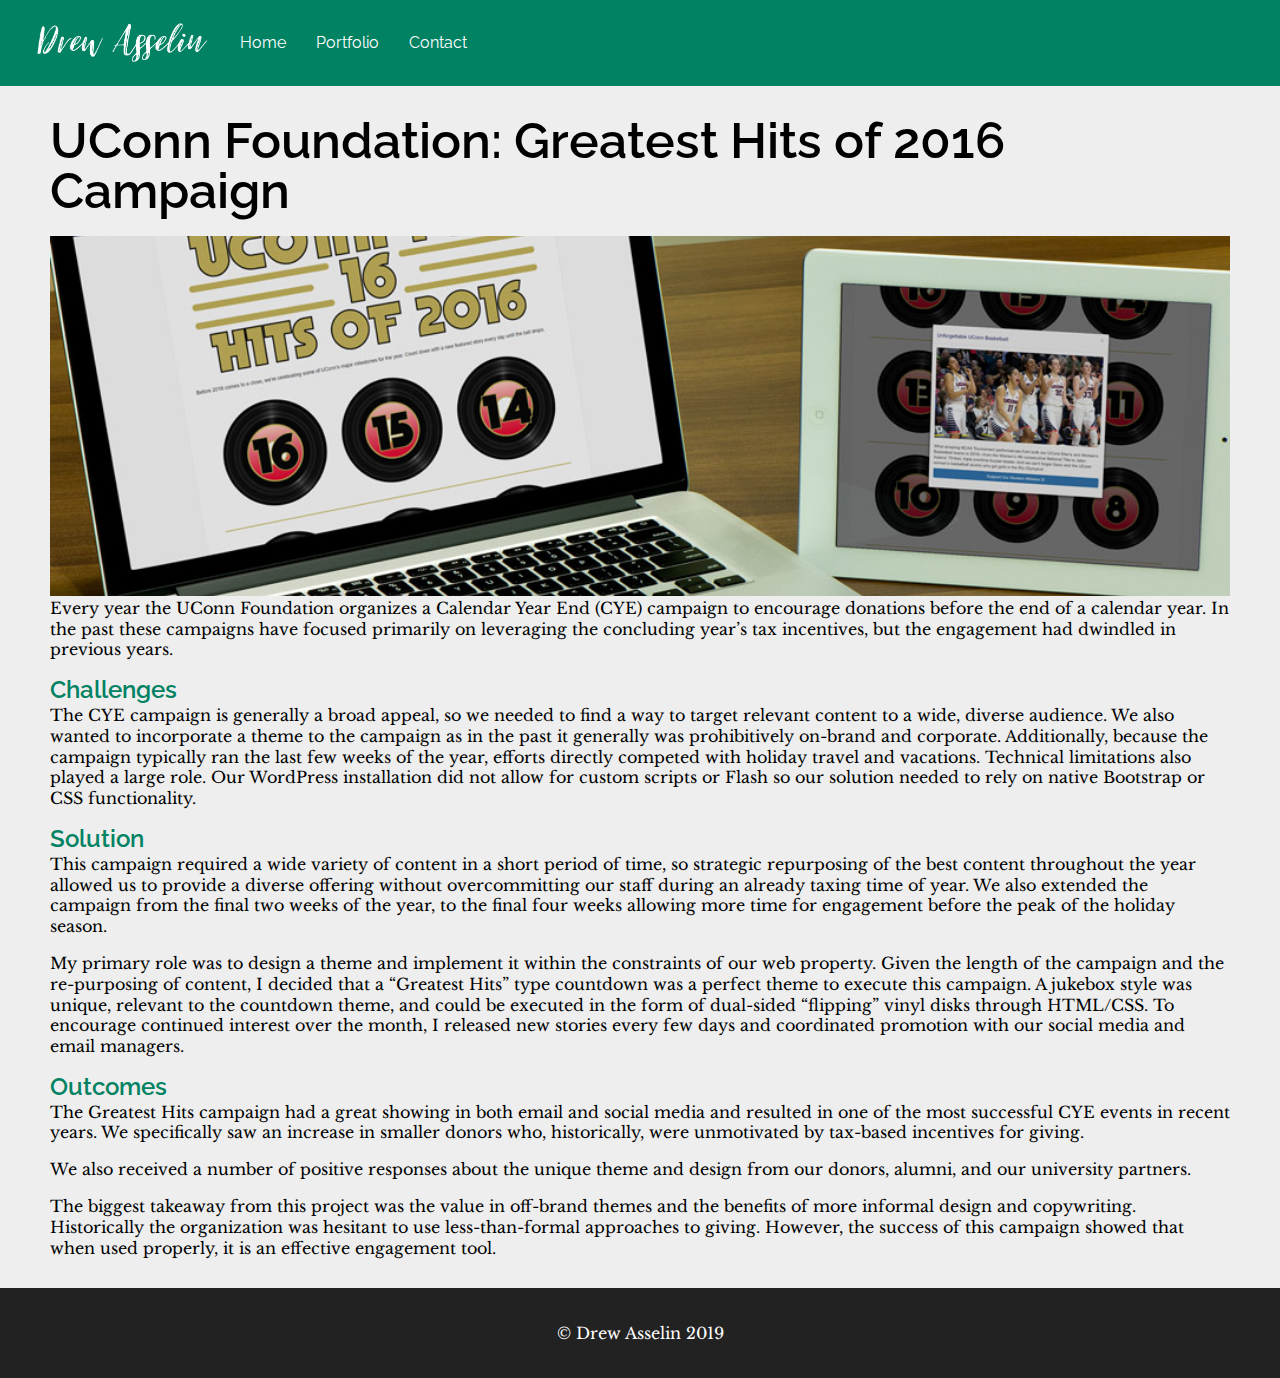
<file: portfolio_greathits.html>
<!DOCTYPE html>
<html lang="en">
<head>
  <meta charset="UTF-8">
  <meta name ="viewport" content="width=device-width, initial-scale=1.0">
  <link rel="shortcut icon" href="images/favicon.png" />
  <link rel="stylesheet" type="text/css" href="css/html5reset.css">
  <link rel="stylesheet" type="text/css" href="css/styles.css">
  <link href="https://fonts.googleapis.com/css?family=Raleway" rel="stylesheet">
  <link href="https://fonts.googleapis.com/css?family=Libre+Baskerville" rel="stylesheet">
  <link rel="stylesheet" href="https://use.fontawesome.com/releases/v5.7.2/css/all.css" integrity="sha384-fnmOCqbTlWIlj8LyTjo7mOUStjsKC4pOpQbqyi7RrhN7udi9RwhKkMHpvLbHG9Sr" crossorigin="anonymous">
  <link href="css/lightbox.css" rel="stylesheet">
  <link rel="stylesheet" href="https://cdnjs.cloudflare.com/ajax/libs/font-awesome/4.7.0/css/font-awesome.min.css">
  <script src="https://ajax.googleapis.com/ajax/libs/jquery/3.4.0/jquery.min.js"></script>
  <script async src="https://www.googletagmanager.com/gtag/js?id=UA-138436072-1"></script>

  <title>Drew Asselin - Greatest Hits</title>
</head>

<body>
  <div class="skipmain"><a href="#main">Skip to Content</a></div>
  <header>
    <div class="navMenu">
        <div class="navItem"><img src="images/logo-wht.png" class="navLogo" alt="drew asselin logo" /></div>
        <div class="navItem navIcon" tabindex="0"><i class="fa fa-bars fa-2x" aria-label="expand or close menu"></i></div>
            <nav class="navMenuItems">
              <div class="navItem"><a href="index.html">Home</a></div>
              <div class="navItem"><a href="portfolio.html">Portfolio</a></div>
              <div class="navItem"><a href="contact.html">Contact</a></div>
            </nav>
    <div>
  </header>

  <main id="main">
    <div class="content">
      <h1>UConn Foundation: Greatest Hits of 2016 Campaign</h1>
    <img class="portfolio-img" src="images/port-uconnfound-greatest.jpg" alt="laptop, tablet, and iphone screens showing the landing page for the 2016 UConn Greatest hits campaign that highlights accomplishments throughout the year on vinyl records that animate when hovered over or tapped" />
      <p>
      Every year the UConn Foundation organizes a Calendar Year End (CYE) campaign to encourage donations before the end of a calendar year. In the past these campaigns have focused primarily on leveraging the concluding year’s tax incentives, but the engagement had dwindled in previous years.
      </p>

      <h2>Challenges</h2>
        <p>
          The CYE campaign is generally a broad appeal, so we needed to find a way to target relevant content to a wide, diverse audience. We also wanted to incorporate a theme to the campaign as in the past it generally was prohibitively on-brand and corporate. Additionally, because the campaign typically ran the last few weeks of the year, efforts directly competed with holiday travel and vacations. Technical limitations also played a large role. Our WordPress installation did not allow for custom scripts or Flash so our solution needed to rely on native Bootstrap or CSS functionality.
        </p>

      <h2>Solution</h2>
        <p>
          This campaign required a wide variety of content in a short period of time, so strategic repurposing of the best content throughout the year allowed us to provide a diverse offering without overcommitting our staff during an already taxing time of year. We also extended the campaign from the final two weeks of the year, to the final four weeks allowing more time for engagement before the peak of the holiday season.
        </p>
        <p>
          My primary role was to design a theme and implement it within the constraints of our web property. Given the length of the campaign and the re-purposing of content, I decided that a “Greatest Hits” type countdown was a perfect theme to execute this campaign. A jukebox style was unique, relevant to the countdown theme, and could be executed in the form of dual-sided “flipping” vinyl disks through HTML/CSS. To encourage continued interest over the month, I released new stories every few days and coordinated promotion with our social media and email managers.
        </p>

      <h2>Outcomes</h2>
        <p>
          The Greatest Hits campaign had a great showing in both email and social media and resulted in one of the most successful CYE events in recent years. We specifically saw an increase in smaller donors who, historically, were unmotivated by tax-based incentives for giving.
        </p>
        <p>
          We also received a number of positive responses about the unique theme and design from our donors, alumni, and our university partners.
        </p>
        <p>
          The biggest takeaway from this project was the value in off-brand themes and the benefits of more informal design and copywriting. Historically the organization was hesitant to use less-than-formal approaches to giving. However, the success of this campaign showed that when used properly, it is an effective engagement tool.
        </p>
</div>
  </main>
  <footer>
    <p>&copy; Drew Asselin 2019</p>
  </footer>
  <script src="js/lightbox.js"></script>
  <script>
    window.dataLayer = window.dataLayer || [];
    function gtag(){dataLayer.push(arguments);}
    gtag('js', new Date());

    gtag('config', 'UA-138436072-1');

    $(document).ready(function(){
      $(".navIcon").click(function(){
        $(".navMenuItems").toggleClass("navMenuItems_toggleshow");
      });
    });

  </script>
</body>
</html>
</file>
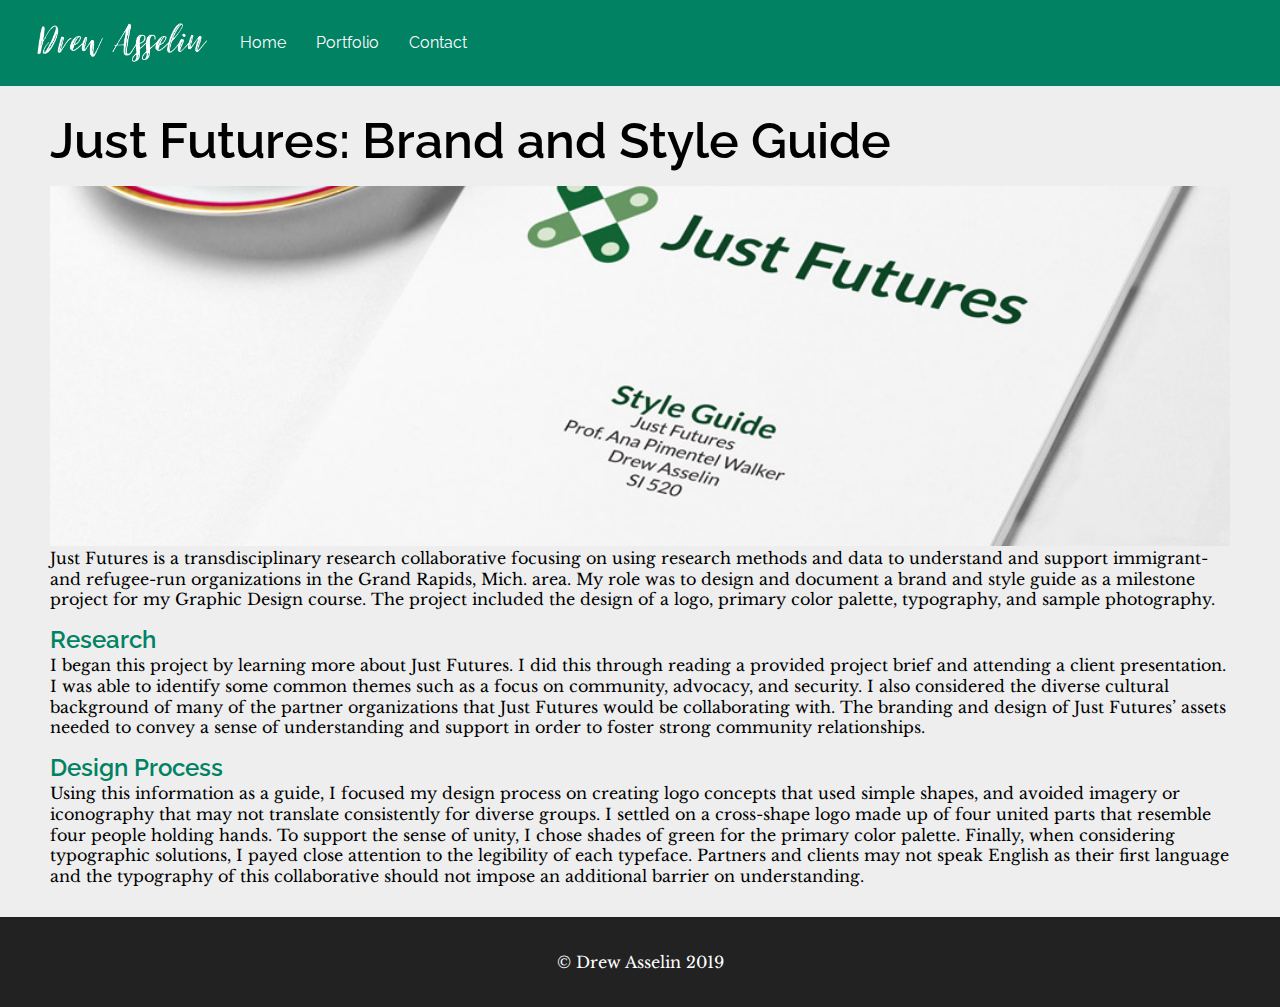
<file: portfolio_justfutures.html>
<!DOCTYPE html>
<html lang="en">
<head>
  <meta charset="UTF-8">
  <meta name ="viewport" content="width=device-width, initial-scale=1.0">
  <link rel="shortcut icon" href="images/favicon.png" />
  <link rel="stylesheet" type="text/css" href="css/html5reset.css">
  <link rel="stylesheet" type="text/css" href="css/styles.css">
  <link href="https://fonts.googleapis.com/css?family=Raleway" rel="stylesheet">
  <link href="https://fonts.googleapis.com/css?family=Libre+Baskerville" rel="stylesheet">
  <link rel="stylesheet" href="https://use.fontawesome.com/releases/v5.7.2/css/all.css" integrity="sha384-fnmOCqbTlWIlj8LyTjo7mOUStjsKC4pOpQbqyi7RrhN7udi9RwhKkMHpvLbHG9Sr" crossorigin="anonymous">
  <link href="css/lightbox.css" rel="stylesheet">
  <link rel="stylesheet" href="https://cdnjs.cloudflare.com/ajax/libs/font-awesome/4.7.0/css/font-awesome.min.css">
  <script src="https://ajax.googleapis.com/ajax/libs/jquery/3.4.0/jquery.min.js"></script>
  <script async src="https://www.googletagmanager.com/gtag/js?id=UA-138436072-1"></script>

  <title>Drew Asselin - Just Futures</title>
</head>

<body>
  <div class="skipmain"><a href="#main">Skip to Content</a></div>
  <header>
    <div class="navMenu">
        <div class="navItem"><img src="images/logo-wht.png" class="navLogo" alt="drew asselin logo" /></div>
        <div class="navItem navIcon" tabindex="0"><i class="fa fa-bars fa-2x" aria-label="expand or close menu"></i></div>
            <nav class="navMenuItems">
              <div class="navItem"><a href="index.html">Home</a></div>
              <div class="navItem"><a href="portfolio.html">Portfolio</a></div>
              <div class="navItem"><a href="contact.html">Contact</a></div>
            </nav>
    <div>
  </header>

  <main id="main">
    <div class="content">
      <h1>Just Futures: Brand and Style Guide</h1>
    <img class="portfolio-img" src="images/port-justfutures-cover.jpg" alt="cover of printed brand and style guide featuring the Just Futures logo and tagline" />
      <p>
      Just Futures is a transdisciplinary research collaborative focusing on using research methods and data to understand and support immigrant- and refugee-run organizations in the Grand Rapids, Mich. area. My role was to design and document a brand and style guide as a milestone project for my Graphic Design course. The project included the design of a logo, primary color palette, typography, and sample photography.
      </p>

      <h2>Research</h2>
        <p>
          I began this project by learning more about Just Futures. I did this through reading a provided project brief and attending a client presentation. I was able to identify some common themes such as a focus on community, advocacy, and security. I also considered the diverse cultural background of many of the partner organizations that Just Futures would be collaborating with. The branding and design of Just Futures’ assets needed to convey a sense of understanding and support in order to foster strong community relationships.
        </p>

      <h2>Design Process</h2>
        <p>
          Using this information as a guide, I focused my design process on creating logo concepts that used simple shapes, and avoided imagery or iconography that may not translate consistently for diverse groups. I settled on a cross-shape logo made up of four united parts that resemble four people holding hands. To support the sense of unity, I chose shades of green for the primary color palette. Finally, when considering typographic solutions, I payed close attention to the legibility of each typeface. Partners and clients may not speak English as their first language and the typography of this collaborative should not impose an additional barrier on understanding.
        </p>

</div>
  </main>
  <footer>
    <p>&copy; Drew Asselin 2019</p>
  </footer>
  <script src="js/lightbox.js"></script>
  <script>
    window.dataLayer = window.dataLayer || [];
    function gtag(){dataLayer.push(arguments);}
    gtag('js', new Date());

    gtag('config', 'UA-138436072-1');

    $(document).ready(function(){
      $(".navIcon").click(function(){
        $(".navMenuItems").toggleClass("navMenuItems_toggleshow");
      });
    });

  </script>
</body>
</html>
</file>
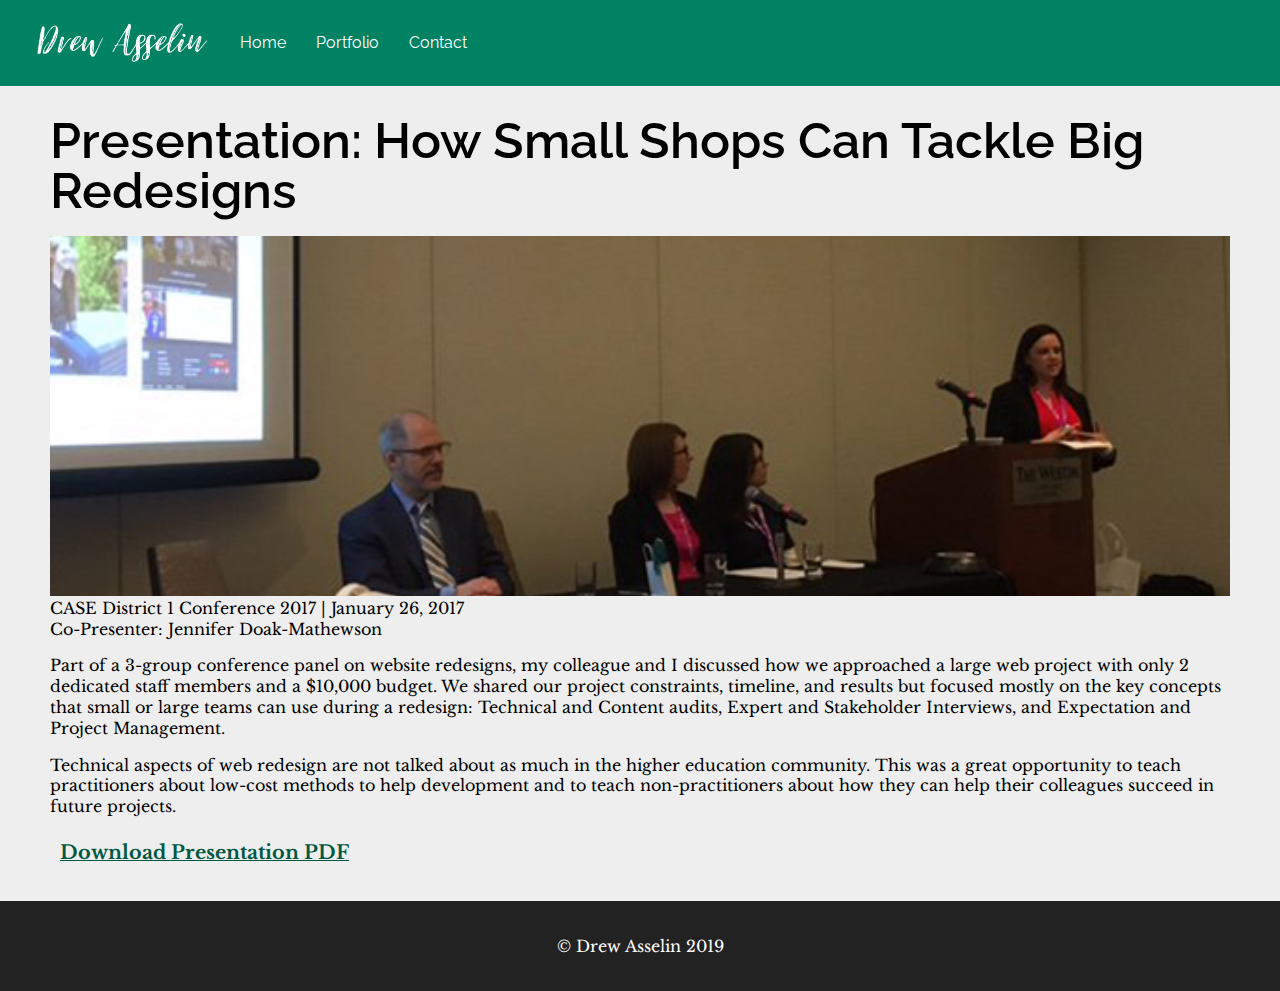
<file: portfolio_presentation.html>
<!DOCTYPE html>
<html lang="en">
<head>
  <meta charset="UTF-8">
  <meta name ="viewport" content="width=device-width, initial-scale=1.0">
  <link rel="shortcut icon" href="images/favicon.png" />
  <link rel="stylesheet" type="text/css" href="css/html5reset.css">
  <link rel="stylesheet" type="text/css" href="css/styles.css">
  <link href="https://fonts.googleapis.com/css?family=Raleway" rel="stylesheet">
  <link href="https://fonts.googleapis.com/css?family=Libre+Baskerville" rel="stylesheet">
  <link rel="stylesheet" href="https://use.fontawesome.com/releases/v5.7.2/css/all.css" integrity="sha384-fnmOCqbTlWIlj8LyTjo7mOUStjsKC4pOpQbqyi7RrhN7udi9RwhKkMHpvLbHG9Sr" crossorigin="anonymous">
  <link href="css/lightbox.css" rel="stylesheet">
  <link rel="stylesheet" href="https://cdnjs.cloudflare.com/ajax/libs/font-awesome/4.7.0/css/font-awesome.min.css">
  <script src="https://ajax.googleapis.com/ajax/libs/jquery/3.4.0/jquery.min.js"></script>
  <script async src="https://www.googletagmanager.com/gtag/js?id=UA-138436072-1"></script>

  <title>Drew Asselin - CASE Presentation</title>
</head>

<body>
  <div class="skipmain"><a href="#main">Skip to Content</a></div>
  <header>
    <div class="navMenu">
        <div class="navItem"><img src="images/logo-wht.png" class="navLogo" alt="drew asselin logo" /></div>
        <div class="navItem navIcon" tabindex="0"><i class="fa fa-bars fa-2x" aria-label="expand or close menu"></i></div>
            <nav class="navMenuItems">
              <div class="navItem"><a href="index.html">Home</a></div>
              <div class="navItem"><a href="portfolio.html">Portfolio</a></div>
              <div class="navItem"><a href="contact.html">Contact</a></div>
            </nav>
    <div>
  </header>

  <main id="main">
    <div class="content">
      <h1>Presentation: How Small Shops Can Tackle Big Redesigns</h1>
      <img class="portfolio-img" src="images/port-case-presentation.jpg" alt="photo of four presenters, including Drew Asselin, speaking at a conference panel" />

      <p>
        CASE District 1 Conference 2017 | January 26, 2017<br>
        Co-Presenter: Jennifer Doak-Mathewson<br>
      </p>
      <p>
        Part of a 3-group conference panel on website redesigns, my colleague and I discussed how we approached a large web project with only 2 dedicated staff members and a $10,000 budget.
        We shared our project constraints, timeline, and results but focused mostly on the key concepts that small or large teams can use during a redesign: Technical and Content audits, Expert and Stakeholder Interviews, and Expectation and Project Management.
      </p>
      <p>
        Technical aspects of web redesign are not talked about as much in the higher education community. This was a great opportunity to teach practitioners about low-cost methods to help development and to teach non-practitioners about how they can help their colleagues succeed in future projects.
      </p>
      <p>
        <i class="fas fa-file-pdf icon-color" aria-label="PDF file icon"></i>&nbsp;&nbsp;<a href="docs/port_case_presentation_slides.pdf" target="_blank">Download Presentation PDF</a>
      </p>
    </div>
  </main>
  <footer>
    <p>&copy; Drew Asselin 2019</p>
  </footer>
  <script src="js/lightbox.js"></script>
  <script>
    window.dataLayer = window.dataLayer || [];
    function gtag(){dataLayer.push(arguments);}
    gtag('js', new Date());

    gtag('config', 'UA-138436072-1');

    $(document).ready(function(){
      $(".navIcon").click(function(){
        $(".navMenuItems").toggleClass("navMenuItems_toggleshow");
      });
    });

  </script>
</body>
</html>
</file>
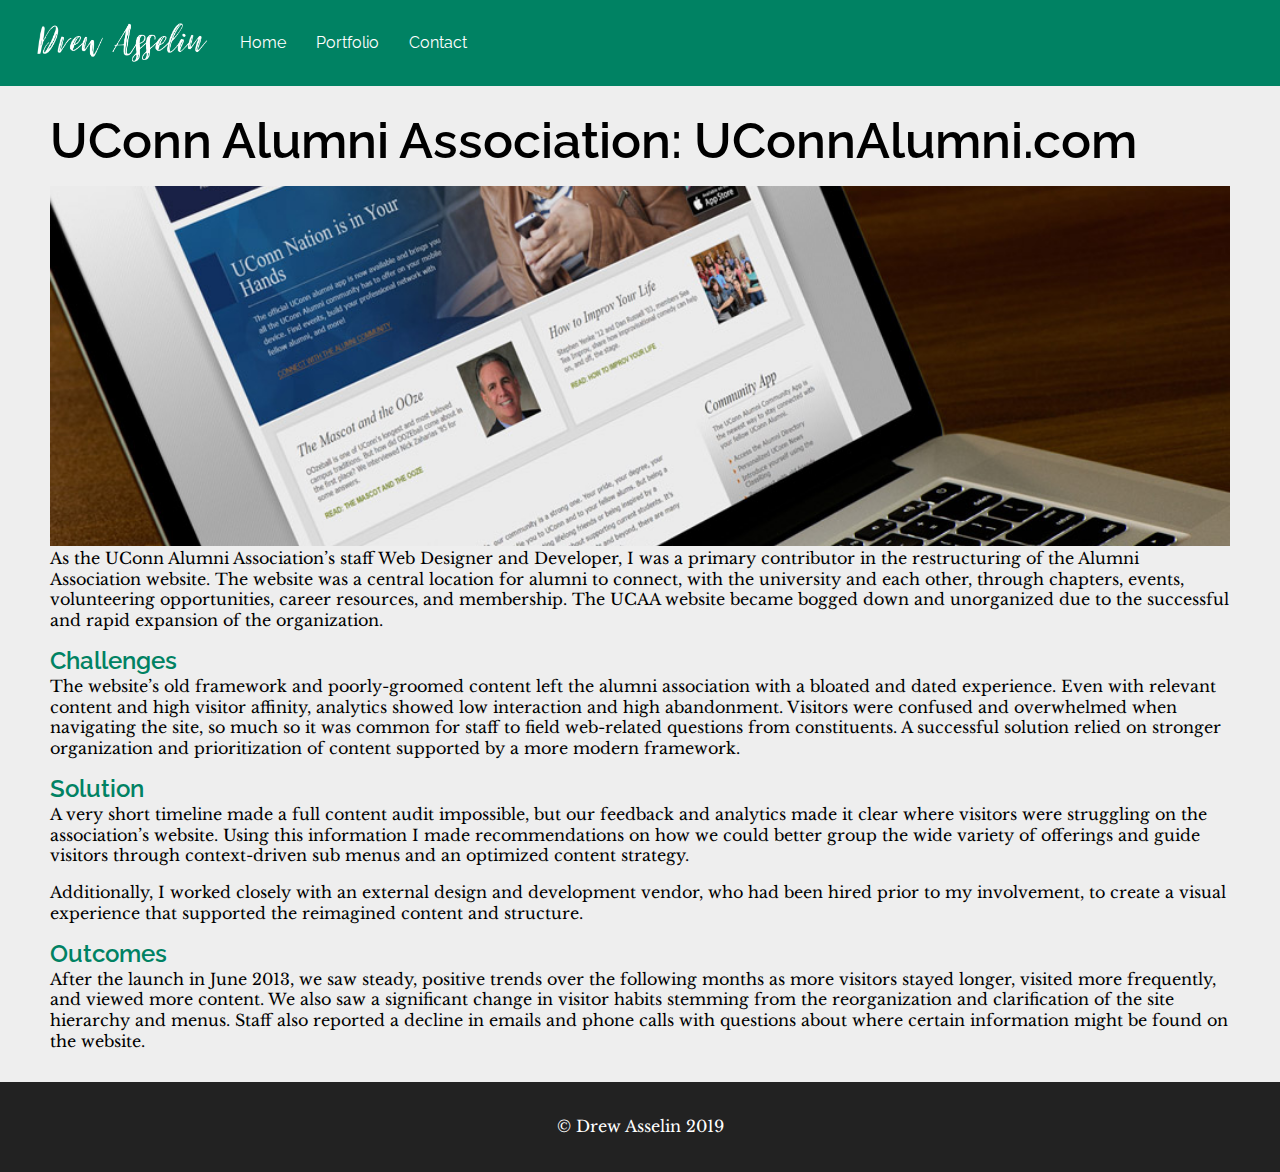
<file: portfolio_uconnalumni.html>
<!DOCTYPE html>
<html lang="en">
<head>
  <meta charset="UTF-8">
  <meta name ="viewport" content="width=device-width, initial-scale=1.0">
  <link rel="shortcut icon" href="images/favicon.png" />
  <link rel="stylesheet" type="text/css" href="css/html5reset.css">
  <link rel="stylesheet" type="text/css" href="css/styles.css">
  <link href="https://fonts.googleapis.com/css?family=Raleway" rel="stylesheet">
  <link href="https://fonts.googleapis.com/css?family=Libre+Baskerville" rel="stylesheet">
  <link rel="stylesheet" href="https://use.fontawesome.com/releases/v5.7.2/css/all.css" integrity="sha384-fnmOCqbTlWIlj8LyTjo7mOUStjsKC4pOpQbqyi7RrhN7udi9RwhKkMHpvLbHG9Sr" crossorigin="anonymous">
  <link href="css/lightbox.css" rel="stylesheet">
  <link rel="stylesheet" href="https://cdnjs.cloudflare.com/ajax/libs/font-awesome/4.7.0/css/font-awesome.min.css">
  <script src="https://ajax.googleapis.com/ajax/libs/jquery/3.4.0/jquery.min.js"></script>
  <script async src="https://www.googletagmanager.com/gtag/js?id=UA-138436072-1"></script>

  <title>Drew Asselin - UConnAlumni.com</title>
</head>

<body>
  <div class="skipmain"><a href="#main">Skip to Content</a></div>
  <header>
    <div class="navMenu">
        <div class="navItem"><img src="images/logo-wht.png" class="navLogo" alt="drew asselin logo" /></div>
        <div class="navItem navIcon" tabindex="0"><i class="fa fa-bars fa-2x" aria-label="expand or close menu"></i></div>
            <nav class="navMenuItems">
              <div class="navItem"><a href="index.html">Home</a></div>
              <div class="navItem"><a href="portfolio.html">Portfolio</a></div>
              <div class="navItem"><a href="contact.html">Contact</a></div>
            </nav>
    <div>
  </header>

  <main id="main">
    <div class="content">
    <h1>UConn Alumni Association: UConnAlumni.com</h1>
    <img class="portfolio-img" src="images/port-uconnalumniassc-desktop.jpg" alt="laptop screen showing 2014 uconnalumni.com website interface" />


      <p>
        As the UConn Alumni Association’s staff Web Designer and Developer, I was a primary contributor in the restructuring of the Alumni Association website. The website was a central location for alumni to connect, with the university and each other, through chapters, events, volunteering opportunities, career resources, and membership. The UCAA website became bogged down and unorganized due to the successful and rapid expansion of the organization.
      </p>
        <h2>Challenges</h2>
          <p>
            The website’s old framework and poorly-groomed content left the alumni association with a bloated and dated experience. Even with relevant content and high visitor affinity, analytics showed low interaction and high abandonment. Visitors were confused and overwhelmed when navigating the site, so much so it was common for staff to field web-related questions from constituents. A successful solution relied on stronger organization and prioritization of content supported by a more modern framework.
          </p>
        <h2>Solution</h2>
          <p>
            A very short timeline made a full content audit impossible, but our feedback and analytics made it clear where visitors were struggling on the association’s website. Using this information I made recommendations on how we could better group the wide variety of offerings and guide visitors through context-driven sub menus and an optimized content strategy.
          </p>
          <p>
          Additionally, I worked closely with an external design and development vendor, who had been hired prior to my involvement, to create a visual experience that supported the reimagined content and structure.
          </p>
        <h2>Outcomes</h2>
          <p>
          After the launch in June 2013, we saw steady, positive trends over the following months as more visitors stayed longer, visited more frequently, and viewed more content. We also saw a significant change in visitor habits stemming from the reorganization and clarification of the site hierarchy and menus. Staff also reported a decline in emails and phone calls with questions about where certain information might be found on the website.
          </p>
        </div>
  </main>
  <footer>
    <p>&copy; Drew Asselin 2019</p>
  </footer>
  <script src="js/lightbox.js"></script>
  <script>
    window.dataLayer = window.dataLayer || [];
    function gtag(){dataLayer.push(arguments);}
    gtag('js', new Date());

    gtag('config', 'UA-138436072-1');

    $(document).ready(function(){
      $(".navIcon").click(function(){
        $(".navMenuItems").toggleClass("navMenuItems_toggleshow");
      });
    });

  </script>
</body>
</html>
</file>
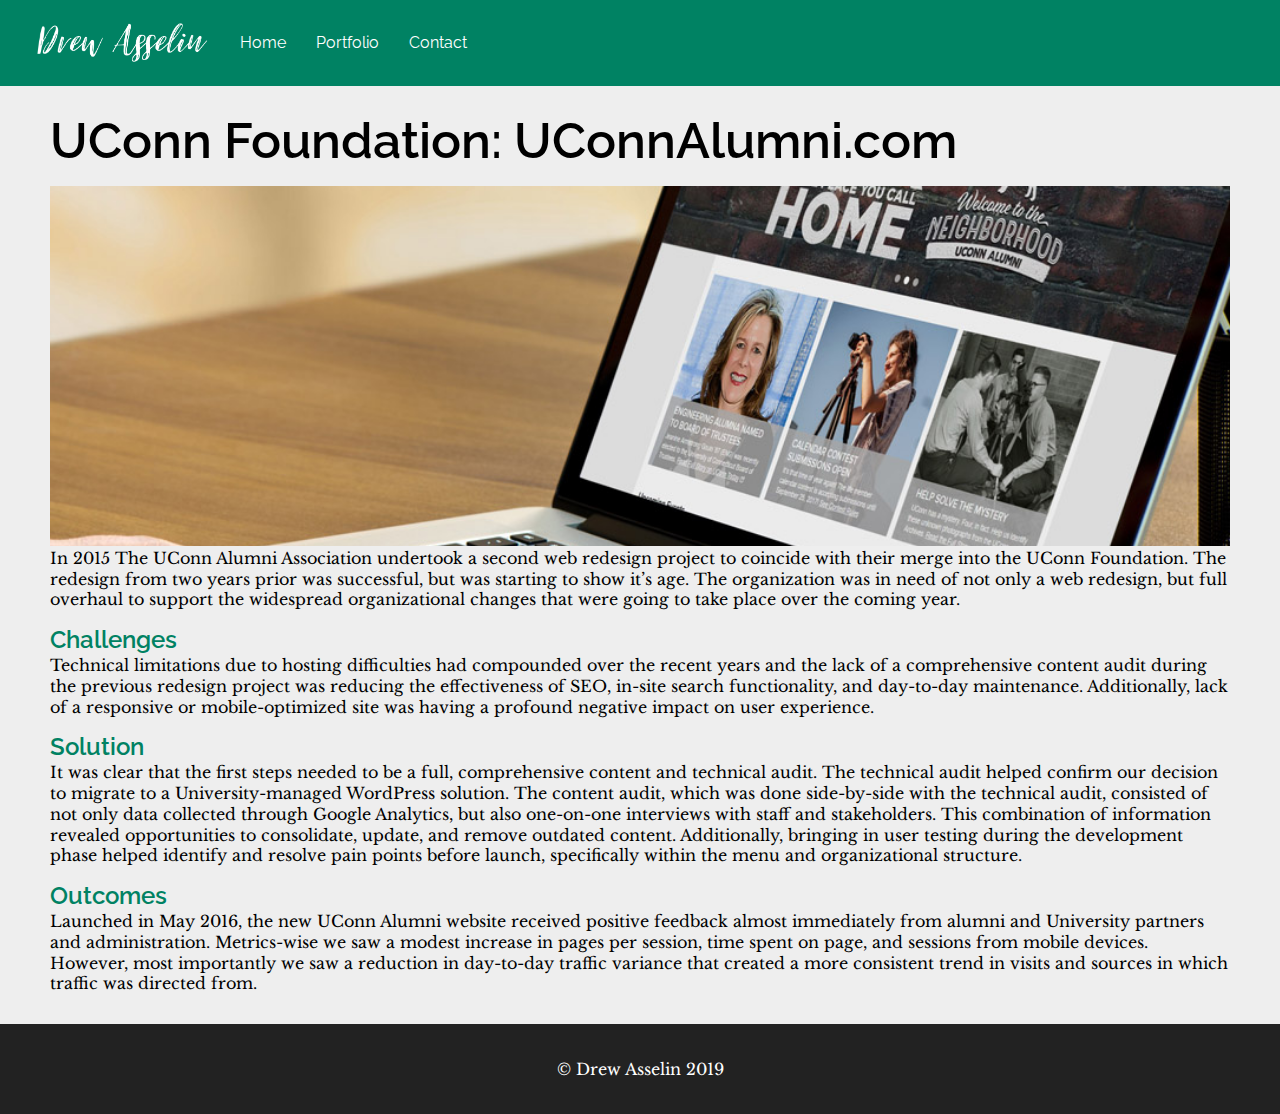
<file: portfolio_uconnfound.html>
<!DOCTYPE html>
<html lang="en">
<head>
  <meta charset="UTF-8">
  <meta name ="viewport" content="width=device-width, initial-scale=1.0">
  <link rel="shortcut icon" href="images/favicon.png" />
  <link rel="stylesheet" type="text/css" href="css/html5reset.css">
  <link rel="stylesheet" type="text/css" href="css/styles.css">
  <link href="https://fonts.googleapis.com/css?family=Raleway" rel="stylesheet">
  <link href="https://fonts.googleapis.com/css?family=Libre+Baskerville" rel="stylesheet">
  <link rel="stylesheet" href="https://use.fontawesome.com/releases/v5.7.2/css/all.css" integrity="sha384-fnmOCqbTlWIlj8LyTjo7mOUStjsKC4pOpQbqyi7RrhN7udi9RwhKkMHpvLbHG9Sr" crossorigin="anonymous">
  <link href="css/lightbox.css" rel="stylesheet">
  <link rel="stylesheet" href="https://cdnjs.cloudflare.com/ajax/libs/font-awesome/4.7.0/css/font-awesome.min.css">
  <script src="https://ajax.googleapis.com/ajax/libs/jquery/3.4.0/jquery.min.js"></script>
  <script async src="https://www.googletagmanager.com/gtag/js?id=UA-138436072-1"></script>


  <title>Drew Asselin - UConnAlumni.com</title>
</head>

<body>
  <div class="skipmain"><a href="#main">Skip to Content</a></div>
  <header>
    <div class="navMenu">
        <div class="navItem"><img src="images/logo-wht.png" class="navLogo" alt="drew asselin logo" /></div>
        <div class="navItem navIcon" tabindex="0"><i class="fa fa-bars fa-2x" aria-label="expand or close menu"></i></div>
            <nav class="navMenuItems">
              <div class="navItem"><a href="index.html">Home</a></div>
              <div class="navItem"><a href="portfolio.html">Portfolio</a></div>
              <div class="navItem"><a href="contact.html">Contact</a></div>
            </nav>
    <div>
  </header>

  <main id="main">
    <div class="content">
    <h1>UConn Foundation: UConnAlumni.com</h1>
    <img class="portfolio-img" src="images/port-uconnalumni-desktop.jpg" alt="desktop screen showing 2016 uconnalumni.com website interface" />

      <p>
        In 2015 The UConn Alumni Association undertook a second web redesign project to coincide with their merge into the UConn Foundation. The redesign from two years prior was successful, but was starting to show it’s age. The organization was in need of not only a web redesign, but full overhaul to support the widespread organizational changes that were going to take place over the coming year.
      </p>
      <h2>Challenges</h2>
        <p>
          Technical limitations due to hosting difficulties had compounded over the recent years and the lack of a comprehensive content audit during the previous redesign project was reducing the effectiveness of SEO, in-site search functionality, and day-to-day maintenance. Additionally, lack of a responsive or mobile-optimized site was having a profound negative impact on user experience.
        </p>
      <h2>Solution</h2>
        <p>
          It was clear that the first steps needed to be a full, comprehensive content and technical audit. The technical audit helped confirm our decision to migrate to a University-managed WordPress solution. The content audit, which was done side-by-side with the technical audit, consisted of not only data collected through Google Analytics, but also one-on-one interviews with staff and stakeholders. This combination of information revealed opportunities to consolidate, update, and remove outdated content. Additionally, bringing in user testing during the development phase helped identify and resolve pain points before launch, specifically within the menu and organizational structure.
        </p>
      <h2>Outcomes</h2>
        <p>
          Launched in May 2016, the new UConn Alumni website received positive feedback almost immediately from alumni and University partners and administration. Metrics-wise we saw a modest increase in pages per session, time spent on page, and sessions from mobile devices. However, most importantly we saw a reduction in day-to-day traffic variance that created a more consistent trend in visits and sources in which traffic was directed from.
        </p>
      </div>
  </main>
  <footer>
    <p>&copy; Drew Asselin 2019</p>
  </footer>
  <script src="js/lightbox.js"></script>
  <script>
    window.dataLayer = window.dataLayer || [];
    function gtag(){dataLayer.push(arguments);}
    gtag('js', new Date());

    gtag('config', 'UA-138436072-1');

    $(document).ready(function(){
      $(".navIcon").click(function(){
        $(".navMenuItems").toggleClass("navMenuItems_toggleshow");
      });
    });

  </script>
</body>
</html>
</file>
<file: css/styles.css>
body{
    height: 100%;
    font-family: 'Libre Baskerville', serif;
    font-size: 16px;
    background-color: #eeeeee;
    height: 100%;
    margin: 0;
    padding: 0;
}

header {
  font-family: 'Raleway', sans-serif;
}

main{
  min-height: 80vh;
  margin:0;
}

.content{
  margin: 30px 50px;
}

main a{
  font-size: 1.2em;
  color: #005843;
  font-weight: bold;
  line-height: 2em;

}

button {
  background-color: #008263;
  border: none;
  border-radius: 10px;
  color: white;
  text-align: center;
  font-weight: bold;
  text-decoration: none;
  padding: 15px;
  font-size: 30px;
  cursor: pointer;
}

.icon-color{
  color: #005843;
}

.skipmain a{
  padding:6px;
  position: absolute;
  top:10px;
  left:0px;
  color:#008263;
  border-right:1px solid white;
  border-bottom:1px solid white;
  border-bottom-right-radius:8px;
  background:white;
    z-index: 1;
  top: -40px;
  -webkit-transition: top 1s ease-out;
  transition: top 1s ease-out;
}

.skipmain a:focus {
  top: 0px;
}

.errorMsg{
  visibility:hidden;
  color:red;
  font-weight: bold;
}

.confirmText{
  font-family: 'Libre Baskerville', serif;
  font-size: 20px;
  color: #005843;
  font-weight:bold;
}

footer{
  bottom: 0!important;
  line-height: 1em;
  display: -webkit-box;
  display: -ms-flexbox;
  display: flex;
  -webkit-box-pack: center;
      -ms-flex-pack: center;
          justify-content: center;
  -webkit-box-align: center;
      -ms-flex-align: center;
          align-items: center;
  height: 10vh;
  color: white;
  background-color: #222;
}

#printQR{
  padding-bottom:20px;
  display: none;
}

footer p{
  padding: 0;
  margin: 0;
}




/* When printing hide images and top navigation bar and format text for easy reading */
@media print {
  img{
    display:none;
  }

  #printQR{
    display: block!important;
  }

  header{
    display:none!important;
  }

  p{
    padding-bottom: 20px;
  }

}

/* small devices e.g. phones */
@media  screen and (max-width: 767px) {

  h1{
    font-family: 'Raleway', sans-serif;
    font-weight:  600;
    font-size: 30px;
    line-height: 1em;
    padding-bottom: 20px;
  }

  h2{
    color: #008263;
    font-family: 'Raleway', sans-serif;
    font-weight: 600;
    font-size: 24px;
    line-height: 1.2em;
    text-align: left!important;
  }

  h3{
    color: #444;
    font-family: 'Raleway', sans-serif;
    font-weight: 600;
    font-size: 20px;
    line-height: 1.2em;
    text-align: left!important;
  }

  p {
      font-size: 16px;
      line-height: 1.3em;
      -webkit-margin-after: 1em;
              margin-block-end: 1em;
  }

  /* Home hero image with text */
  .featured{
    min-height: 25vh;
    background-image: url("../images/home-header-teal.jpg");
    background-attachment: fixed;
    background-size: cover;
    background-repeat: no-repeat;
    background-position: center;
    background-color: #008263;
    text-align: center;
    margin: auto;
  }

  .featured p{
    font-family: 'Raleway', sans-serif;
    font-weight:  600;
    min-height: 10vh;
    margin: 0 auto;
    color: white;
    font-size: 20px;
  }

  .featured img{
    margin: 0 auto;
    padding-top: 5vh;
    max-width: 90%;
  }

  .contenthome{
    display: block;
    margin: 30px 50px;
  }

  img.profile{
    display: block;
    margin: 0 auto;
    padding-bottom: 20px;
    width: 100%;
    max-height: 400px;
    -o-object-fit: cover;
       object-fit: cover;
    -o-object-position: top;
       object-position: top;
  }

/* portfolio page flex layout */
  .portfolio {
    font-size: 1em;
    margin-top: 10px;
    display: -webkit-box;
    display: -ms-flexbox;
    display: flex;
    -webkit-box-orient: horizontal;
    -webkit-box-direction: normal;
        -ms-flex-direction: row;
            flex-direction: row;
    -ms-flex-wrap: wrap;
        flex-wrap: wrap;
    -webkit-box-pack: left;
        -ms-flex-pack: left;
            justify-content: space-between;
    -webkit-box-align: start;
        -ms-flex-align: start;
            align-items: flex-start;

  }

  .portfolio-item{
    width: 100%;
    -webkit-box-pack:center;
        -ms-flex-pack:center;
            justify-content:center;
    -webkit-box-align: start;
        -ms-flex-align: start;
            align-items: flex-start;
    -ms-flex-line-pack: distribute;
        align-content: space-around;
    text-align: left;
  }

  .portfolio-item > img{
    width: 100%;
    max-height: 40vh;
    -webkit-box-pack: center;
        -ms-flex-pack: center;
            justify-content: center;
    -o-object-fit: cover;
       object-fit: cover;
    -o-object-position: center;
       object-position: center;
  }

/* Portfolio item page layout*/
  .portfolio-img{
    width: 100%;
    max-height: 40vh;
    -webkit-box-pack: center;
        -ms-flex-pack: center;
            justify-content: center;
    -o-object-fit: cover;
       object-fit: cover;
    -o-object-position: center;
       object-position: center;

  }

  .content ul{
    list-style-type: square;
  }

  .content li {
    font-size: 16px;
    padding-bottom: 10px;
    line-height: 1.2;
  }

  #port-docs{
    width: 100%;
    display: -webkit-box;
    display: -ms-flexbox;
    display: flex;
    -webkit-box-orient: horizontal;
    -webkit-box-direction: normal;
        -ms-flex-direction: row;
            flex-direction: row;
    -ms-flex-wrap: wrap;
        flex-wrap: wrap;
  }

  .docs-group{
    min-width: 100%;
    -webkit-box-pack:center;
        -ms-flex-pack:center;
            justify-content:center;
    -webkit-box-align: start;
        -ms-flex-align: start;
            align-items: flex-start;
    -ms-flex-line-pack: distribute;
        align-content: space-around;
    text-align: justify;
    -ms-flex-wrap: wrap;
        flex-wrap: wrap;
  }

  .docs-item{
    width:90%;

  }


/* Contact form styles */
  input{
    width: 100%;
    margin: 5px 0;
    padding: 10px 10px;
    border: 1px solid #CCC;
    border-radius: 5px;
  }

  textarea{
    width: 100%;
    margin: 5px 0;
    padding: 10px 10px;
    border: 1px solid #CCC;
    border-radius: 5px;
  }

  .button-style {
    width: 100%;
    background-color: #008263;
    border: none;
    border-radius: 10px;
    color: white;
    text-align: center;
    font-weight: bold;
    text-decoration: none;
    padding: 15px;
    font-size: 1em;
    cursor: pointer;
  }

/* navigation formatting */

.navMenu{
  background-color: #008263;
  display:flex;
  padding: 16px;
  color: white;
}

.navMenu img{
  width: 175px;
  height:auto;
}

.navMenuItems {
  display:none;
}

.navMenuItems_toggleshow {
  display:flex;
}

.navIcon{
  align-self:flex-end;
  align-items: center;
  display:initial;
  position:absolute;
  cursor:pointer;
  margin-top:7px;
}

.navMenu, .navMenuItems{
  flex-direction: column;
}

.navItem{
  padding: 5px 0;
  justify-content: center;

}

.navItem:hover{
  text-decoration: underline;
}

.navItem a {
  color:white;
  text-decoration: none;
}

/* nav{
  }

  .current {
    color: #008263!important;
    background-color: white!important;
    font-weight: bold;
    width: 100%;
    text-align: center;
  }

  .current > a{
    color: #008263!important;
    background-color: white!important;
    font-weight: bold;
    width: 100%;
    text-align: center;

  }


  nav > ul{
    background-color: #008263;
    color: white;
    display:-webkit-box;
    display:-ms-flexbox;
    display:flex;
    -webkit-box-orient: vertical;
    -webkit-box-direction: normal;
        -ms-flex-direction: column;
            flex-direction: column;
    -webkit-box-pack: justify;
        -ms-flex-pack: justify;
            justify-content: space-between;
    -webkit-box-align: center;
        -ms-flex-align: center;
            align-items: center;
    width: 100%;
  }

  li:not(:nth-child(-n+2)){
    display:none;
  }

  li .icon {
    align-items:right;
  }

  li a {
    color: white;
    display: block;
    width: 100%;
    line-height: 3em;
    text-decoration: none;
  } */

}

/* medium sized devices e.g. tablets */
@media screen and (min-width: 768px) and (max-width: 1199px) {

  h1{
    font-family: 'Raleway', sans-serif;
    font-weight:  600;
    font-size: 40px;
    line-height: 1em;
    padding-bottom: 20px;
  }

  h2{
    color: #008263;
    font-family: 'Raleway', sans-serif;
    font-weight: 600;
    font-size: 24px;
    line-height: 1.2em;
    text-align: left!important;
  }

  h3{
    color: #444;
    font-family: 'Raleway', sans-serif;
    font-weight: 600;
    font-size: 20px;
    line-height: 1.2em;
    text-align: left!important;
  }

  p {
      font-size: 16px;
      line-height: 1.3em;
      -webkit-margin-after: 1em;
              margin-block-end: 1em;
  }

  /* Home hero image with text */
  .featured{
    min-height: 40vh;
    background-image: url("../images/home-header-teal.jpg");
    background-size: cover;
    background-attachment: fixed;
    background-repeat: no-repeat;
    background-position: center;
    background-color: #008263;
    text-align: center;
    margin: auto;
  }

  .featured p{
    font-family: 'Raleway', sans-serif;
    font-weight:  600;
    min-height: 10vh;
    margin: 0 auto;
    color: white;
    font-size: 25px;
  }

  .featured img{
    margin: 0 auto;
    padding-top: 5vh;
    max-width: 70%;
  }

  .contenthome{
    display: -webkit-box;
    display: -ms-flexbox;
    display: flex;
    -webkit-box-orient: horizontal;
    -webkit-box-direction: normal;
        -ms-flex-direction: row;
            flex-direction: row;
    margin: 30px 50px;
  }

  img.profile{
    display: -webkit-box;
    display: -ms-flexbox;
    display: flex;
    margin: 0 auto;
    width: 40%;
    min-width: 300px;
    max-height: 600px;
    -o-object-fit: cover;
       object-fit: cover;
    -o-object-position: top;
       object-position: top;
    padding: 0 30px 0 0;
  }

/* portfolio page flex layout */
  .portfolio {
    font-size: 1em;
    display: -webkit-box;
    display: -ms-flexbox;
    display: flex;
    -webkit-box-orient: horizontal;
    -webkit-box-direction: normal;
        -ms-flex-direction: row;
            flex-direction: row;
    -ms-flex-wrap: wrap;
        flex-wrap: wrap;
    -webkit-box-pack: justify;
        -ms-flex-pack: justify;
            justify-content: space-between;
    -webkit-box-align: start;
        -ms-flex-align: start;
            align-items: flex-start;

  }

  .portfolio-item{
    width: 48%;
    -webkit-box-pack:center;
        -ms-flex-pack:center;
            justify-content:center;
    -webkit-box-align: start;
        -ms-flex-align: start;
            align-items: flex-start;
    -ms-flex-line-pack: distribute;
        align-content: space-around;
    text-align: justify;
  }

  .portfolio-item > img{
    width: 100%;
    max-height: 40vh;
    -webkit-box-pack: center;
        -ms-flex-pack: center;
            justify-content: center;
    -o-object-fit: cover;
       object-fit: cover;
    -o-object-position: center;
       object-position: center;
  }

  /* Portfolio item page layout*/
    .portfolio-img{
      width: 100%;
      max-height: 50vh;
      -webkit-box-pack: center;
          -ms-flex-pack: center;
              justify-content: center;
      -o-object-fit: cover;
         object-fit: cover;
      -o-object-position: center;
         object-position: center;

    }

    .content ul{
      list-style-type: square;
    }

    .content li {
      font-size: 16px;
      padding-bottom: 10px;
      line-height: 1.2;
    }


    #port-docs{
      width:100%;
      display: -webkit-box;
      display: -ms-flexbox;
      display: flex;
      -webkit-box-orient: horizontal;
      -webkit-box-direction: normal;
          -ms-flex-direction: row;
              flex-direction: row;
      -ms-flex-wrap: wrap;
          flex-wrap: wrap;
    }

    .docs-group{
      max-width: 48%;
      -webkit-box-pack:center;
          -ms-flex-pack:center;
              justify-content:center;
      -webkit-box-align: start;
          -ms-flex-align: start;
              align-items: flex-start;
      -ms-flex-line-pack: distribute;
          align-content: space-between;
      text-align: justify;
      -ms-flex-wrap:wrap;
          flex-wrap:wrap;
    }

    .docs-item{
      width:90%;

    }

/* Contact form styles */
  input{
    width: 50%;
    margin: 5px 0;
    padding: 10px 10px;
    border: 1px solid #CCC;
    border-radius: 5px;
  }

  textarea{
    width: 50%;
    margin: 5px 0;
    padding: 10px 10px;
    border: 1px solid #CCC;
    border-radius: 5px;
  }

  .button-style {
    width: 52%;
    background-color: #008263;
    border: none;
    border-radius: 10px;
    color: white;
    text-align: center;
    font-weight: bold;
    text-decoration: none;
    padding: 15px;
    font-size: 1em;
    cursor: pointer;
  }

  /* navigation formatting */

  .navMenu{
    background-color: #008263;
    display:flex;
    align-items: center;
    padding: 20px;
    color: white;
  }

  .navMenu img{
    width: 175px;
    height:auto;
  }

  .navMenuItems {
    display:flex;
  }

  .navIcon{
    display:none;
  }

  .navMenu, .navMenuItems{
    flex-direction: row;
  }

  .navItem{
    padding: 0 15px;
    justify-content: center;

  }

  .navItem:hover{
    text-decoration: underline;
  }

  .navItem a {
    color:white;
    text-decoration: none;
  }



  /* nav{
    }

    .current {
      color: #008263!important;
      background-color: white!important;
      font-weight: bold;
      text-align: center;
    }

    .current > a{
      color: #008263!important;
      background-color: white!important;
      font-weight: bold;
      text-align: center;

    }

    nav > ul{
      width: 100%;
      background-color: #008263;
      color: white;
      display:-webkit-box;
      display:-ms-flexbox;
      display:flex;
      -webkit-box-orient: horizontal;
      -webkit-box-direction: normal;
          -ms-flex-direction: row;
              flex-direction: row;
      -webkit-box-pack: end;
          -ms-flex-pack: end;
              justify-content: flex-end;
      -webkit-box-align: center;
          -ms-flex-align: center;
              align-items: center;
    }


    li a {
      padding: 0 40px;
      color: white;
      line-height: 3.5em;
      text-decoration: none;
      text-align: center;
    } */

}

/* large devices e.g. laptop and desktop screen */
@media screen and (min-width: 1200px) {

  h1{
    font-family: 'Raleway', sans-serif;
    font-weight:  600;
    font-size: 50px;
    line-height: 1em;
    padding-bottom: 20px;
  }

  h2{
    color: #008263;
    font-family: 'Raleway', sans-serif;
    font-weight: 600;
    font-size: 24px;
    line-height: 1.2em;
    text-align: left!important;
  }

  h3{
    color: #444;
    font-family: 'Raleway', sans-serif;
    font-weight: 600;
    font-size: 20px;
    line-height: 1.2em;
    text-align: left!important;
  }

  p {
      font-size: 16px;
      line-height: 1.3em;
      -webkit-margin-after: 1em;
              margin-block-end: 1em;
  }
/* Home hero image with text */
  .featured{
    min-height: 45vh;
    background-image: url("../images/home-header-teal.jpg");
    background-size: cover;
    background-attachment: fixed;
    background-repeat: no-repeat;
    background-position: center;
    background-color: #008263;
    text-align: center;
    margin: auto;
  }

  .featured p{
    font-family: 'Raleway', sans-serif;
    font-weight:  600;
    min-height: 10vh;
    margin: 0 auto;
    color: white;
    font-size: 30px;
  }

  .featured img{
    margin: 0 auto;
    padding-top: 5vh;
    height: 20vh;
    width: auto;
  }

  .contenthome{
    display: -webkit-box;
    display: -ms-flexbox;
    display: flex;
    -webkit-box-orient: horizontal;
    -webkit-box-direction: normal;
        -ms-flex-direction: row;
            flex-direction: row;
    margin: 30px 50px;
  }

  img.profile{
    display: block;
    margin: 0 auto;
    width: 100%;
    min-height: 300px;
    max-height: 700px;
    -o-object-fit: cover;
       object-fit: cover;
    -o-object-position: top;
       object-position: top;
    padding: 0 50px 0 0;
  }

  /* portfolio page flex layout */
    .portfolio {
      font-size: 1em;
      display: -webkit-box;
      display: -ms-flexbox;
      display: flex;
      -webkit-box-orient: horizontal;
      -webkit-box-direction: normal;
          -ms-flex-direction: row;
              flex-direction: row;
      -ms-flex-wrap: wrap;
          flex-wrap: wrap;
      -webkit-box-pack: justify;
          -ms-flex-pack: justify;
              justify-content: space-between;
      -webkit-box-align: start;
          -ms-flex-align: start;
              align-items: flex-start;

    }

    .portfolio-item{
      width: 32%;
      -webkit-box-pack:center;
          -ms-flex-pack:center;
              justify-content:center;
      -webkit-box-align: start;
          -ms-flex-align: start;
              align-items: flex-start;
      -ms-flex-line-pack: distribute;
          align-content: space-around;
      text-align: justify;
    }

    .portfolio-item > img{
      width: 100%;
      max-height: 40vh;
      -webkit-box-pack: center;
          -ms-flex-pack: center;
              justify-content: center;
      -o-object-fit: cover;
         object-fit: cover;
      -o-object-position: center;
         object-position: center;
    }

    /* Portfolio item page layout*/
      .portfolio-img{
        width: 100%;
        max-height: 40vh;
        -webkit-box-pack: center;
            -ms-flex-pack: center;
                justify-content: center;
        -o-object-fit: cover;
           object-fit: cover;
        -o-object-position: center;
           object-position: center;

      }

      #port-docs{
        width: 100%;
        display: -webkit-box;
        display: -ms-flexbox;
        display: flex;
        -webkit-box-orient: horizontal;
        -webkit-box-direction: normal;
            -ms-flex-direction: row;
                flex-direction: row;
        -ms-flex-wrap: wrap;
            flex-wrap: wrap;
      }

      .docs-group{
        width: 32%;
        -webkit-box-pack:center;
            -ms-flex-pack:center;
                justify-content:center;
        -webkit-box-align: start;
            -ms-flex-align: start;
                align-items: flex-start;
        -ms-flex-line-pack: distribute;
            align-content: space-between;
        text-align: justify;
        -ms-flex-wrap:wrap;
            flex-wrap:wrap;
      }

      .docs-item{
        width:90%;

      }

  /* Contact form styles */
    input{
      width: 50%;
      margin: 5px 0;
      padding: 10px 10px;
      border: 1px solid #CCC;
      border-radius: 5px;
    }

    textarea{
      width: 50%;
      margin: 5px 0;
      padding: 10px 10px;
      border: 1px solid #CCC;
      border-radius: 5px;
    }

    .button-style {
      width: 52%;
      background-color: #008263;
      border: none;
      border-radius: 10px;
      color: white;
      text-align: center;
      font-weight: bold;
      text-decoration: none;
      padding: 15px;
      font-size: 1em;
      cursor: pointer;
    }

    /* navigation formatting */

    .navMenu{
      background-color: #008263;
      display:flex;
      align-items: center;
      padding: 20px;
      color: white;
    }

    .navMenu img{
      width: 175px;
      height:auto;
    }

    .navMenuItems {
      display:flex;
    }

    .navIcon{
      display:none;
    }

    .navMenu, .navMenuItems{
      flex-direction: row;
    }

    .navItem{
      padding: 0 15px;
      justify-content: center;

    }

    .navItem:hover{
      text-decoration: underline;
    }

    .navItem a {
      color:white;
      text-decoration: none;
    }


    /* nav{
      }

      .current {
        color: #008263!important;
        background-color: white!important;
        font-weight: bold;
        text-align: center;
      }

      .current > a{
        color: #008263!important;
        background-color: white!important;
        font-weight: bold;
        text-align: center;

      }

      nav > ul{
        width: 100%;
        background-color: #008263;
        color: white;
        display:-webkit-box;
        display:-ms-flexbox;
        display:flex;
        -webkit-box-orient: horizontal;
        -webkit-box-direction: normal;
            -ms-flex-direction: row;
                flex-direction: row;
        -webkit-box-pack: end;
            -ms-flex-pack: end;
                justify-content: flex-end;
        -webkit-box-align: center;
            -ms-flex-align: center;
                align-items: center;
      }

      li .icon {
        display:none;
      }

      li a {
        padding: 0 40px;
        color: white;
        line-height: 3.5em;
        text-decoration: none;
        text-align: center;
      } */


}
</file>
